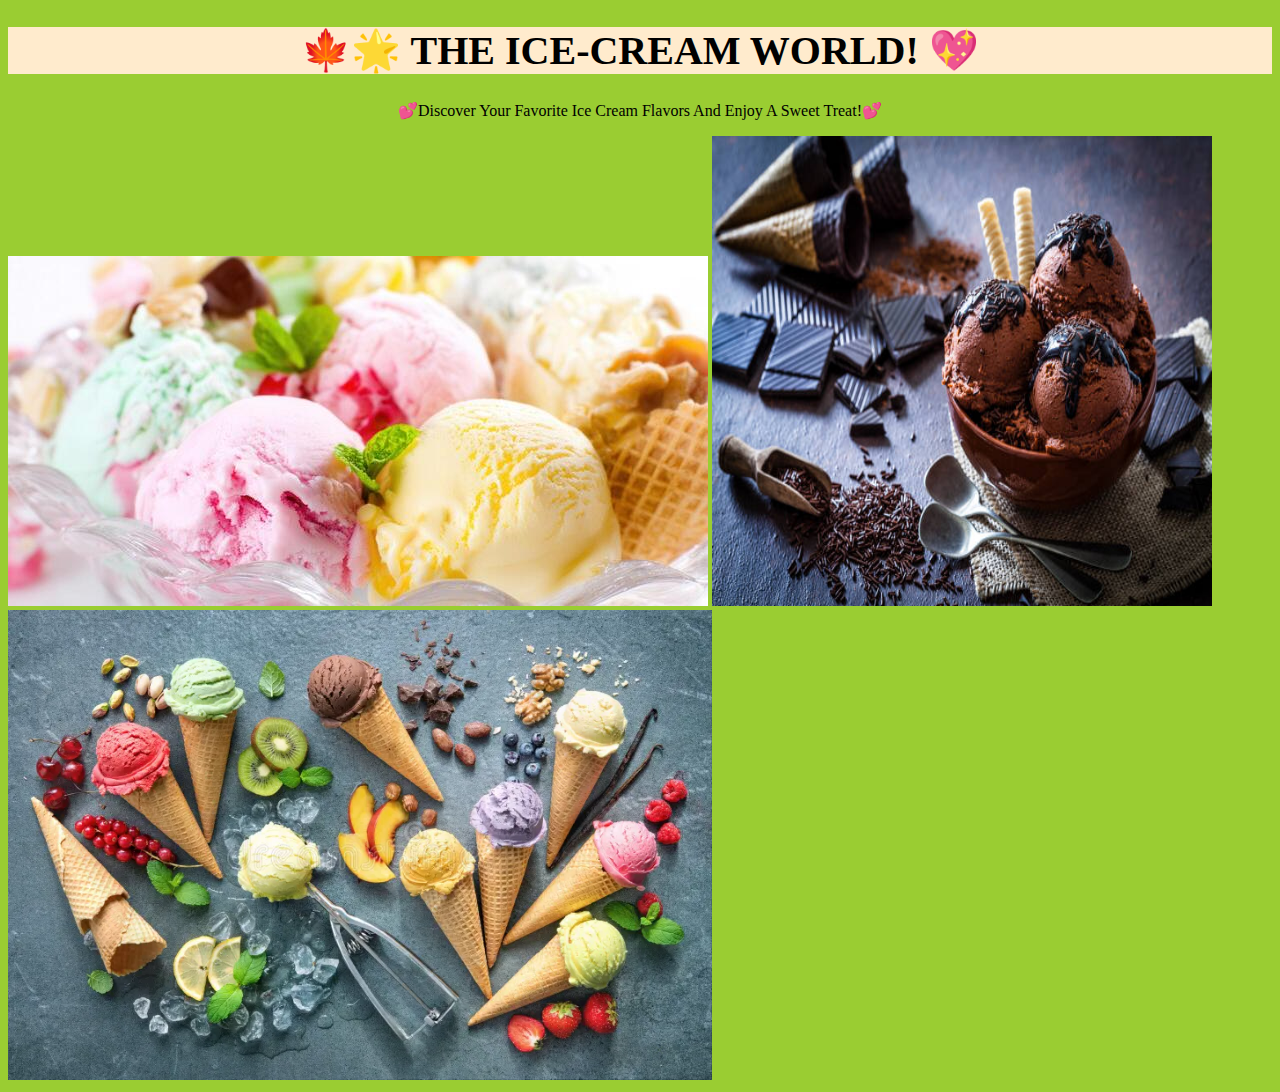
<file: index.html>
<!DOCTYPE html>
<html lang="en">
<head>
    <meta charset="UTF-8">
    <meta name="viewport" content="width=device-width, initial-scale=1.0">
    <title>Home</title>
    <style>
        .t_align{
            text-align: center;
            text-transform: uppercase;
            font-size: 40px;
            color: black;
            background-color: blanchedalmond;
        }
        p{
         text-align: center;
         color: black;
         text-transform: capitalize;
        }
        img{
            image-resolution: center;
            image-orientation: 30;
        }
    
        

    </style>
</head>
<body style="background-color: yellowgreen;">
    <h1 class="t_align">🍁🌟  The Ice-Cream World! 💖</h1>
    <p >💕Discover your favorite ice cream flavors and enjoy a sweet treat!💕</p>
    <img src="IMAGES/sweeet.jpeg" alt="sweet">
    <img src="IMAGES/dark.jpg" alt="dark" height="470px" width="500">
    <img src="IMAGES/coan.webp" alt="coan" height="470px">
    
</body>
</html>
</file>
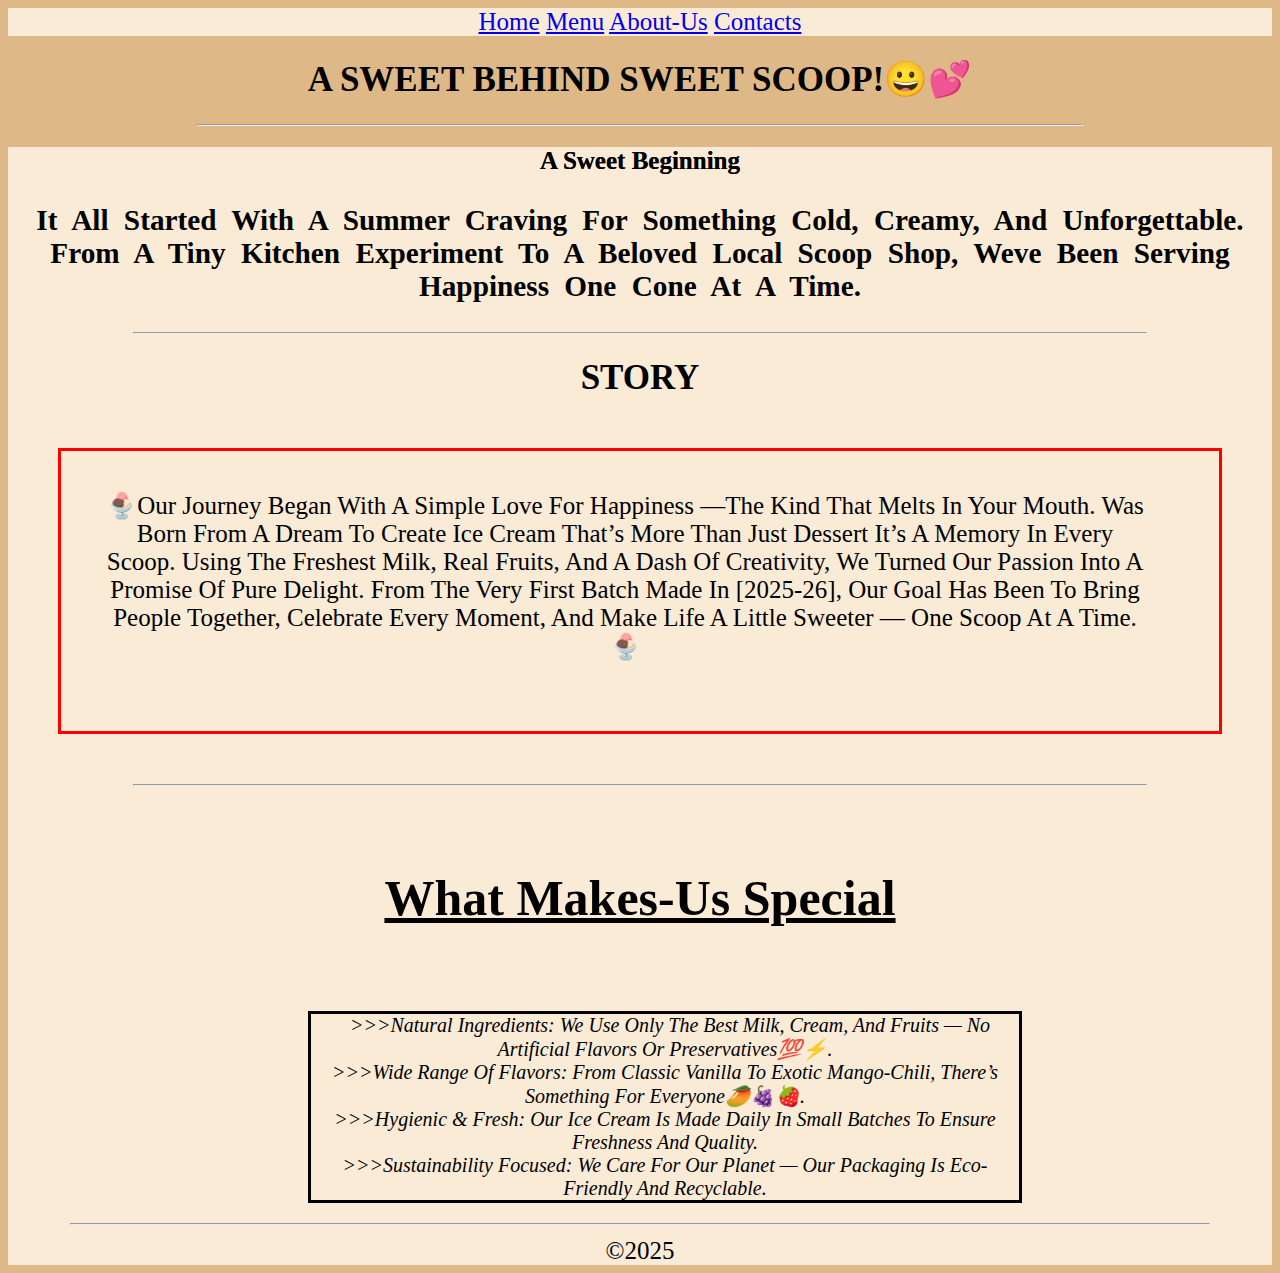
<file: about_us.html>
<!DOCTYPE html>
<html lang="en">
<head>
    <meta charset="UTF-8">
    <meta name="viewport" content="width=device-width, initial-scale=1.0">
    <title>About us</title>
    <link rel="stylesheet" href="css/header.css">
</head>
<body>

    <style>
        body{
           background-color:burlywood ; 
        }
        h1{
            font-size: 35px;
            text-transform:uppercase;
            text-decoration: dashed;
            text-align: center;
        }
        hr{
            color: black;

        }
        h2{
            color:black;
            font-size: 25px;
            text-align: center;
            text-transform: capitalize;
            text-shadow: 0px 0px 0px rgb(29, 28, 27);
       }
       h3{
        text-align: center;
        word-spacing: 8px;
        color:black;
    
       }
       .t_color{
        color: white;
       }
       #format{
        border: 3px orangered;
        padding: 10px;
       }
       .parg1{
        font-size: 25px;
        border: 3px solid red;
        padding: 40px 70px 70px 40px;
        margin: 50px;
       }
       .parg2{
        border: 3px solid black;
        padding: 0px;
        padding-left:0px;
        padding-right: 0%;
        margin-left: 300px;
        margin-right: 250px;
        font-size: 20px;
        color: black;
        font-style: italic;
        text-align: center;
        text-transform: capitalize;
        text-indent: 10px;
        
       }
       .vk{
        text-align: center;
        text-decoration: underline;
        font-size: 50px;
       }
    </style>
</head>
<body >
      <header>
        <nav class="t_word_space">
        <a href="index.html">Home</a>
        <a href="menu.html">Menu</a>
        <a href="about_us.html">About-us</a>
        <a href="contacts.html">Contacts</a>

        </nav>
    </header>
  
    <h1>A sweet behind sweet Scoop!😀💕</h1>
    <hr width="70%"/>
    <header>
        <h2>A Sweet Beginning</h2>
        <h3>It all started with a summer craving for something cold, creamy, and unforgettable.
            From a tiny kitchen experiment to a beloved local scoop shop, weve been serving happiness one cone at a time.
        </h3>
        <hr width="80% " class="t_color">
        <h1>Story</h1>
        <p class="parg1"> 🍨Our journey began with a simple love for happiness —the kind that melts in your mouth.  was born from a dream to create ice cream that’s more than just dessert it’s a memory in every scoop. Using the freshest milk, real fruits, and a dash of creativity, we turned our passion into a promise of pure delight. From the very first batch made in [2025-26], our goal has been to bring people together, celebrate every moment, and make life a little sweeter — one scoop at a time.🍨</p>
        <hr width="80%">
        <h5 class="vk"> What Makes-Us Special</h5>
        <p class="parg2" >
            >>>Natural Ingredients: We use only the best milk, cream, and fruits — no artificial flavors or preservatives💯⚡.<br>
            >>>Wide Range of Flavors: From classic vanilla to exotic mango-chili, there’s something for everyone🥭🍇🍓.<br>
            >>>Hygienic & Fresh: Our ice cream is made daily in small batches to ensure freshness and quality.<br>
            >>>Sustainability Focused: We care for our planet — our packaging is eco-friendly and recyclable.
        </p>
        <hr width="90%">
        &copy;2025
    </header>
</body>
</html>
</file>
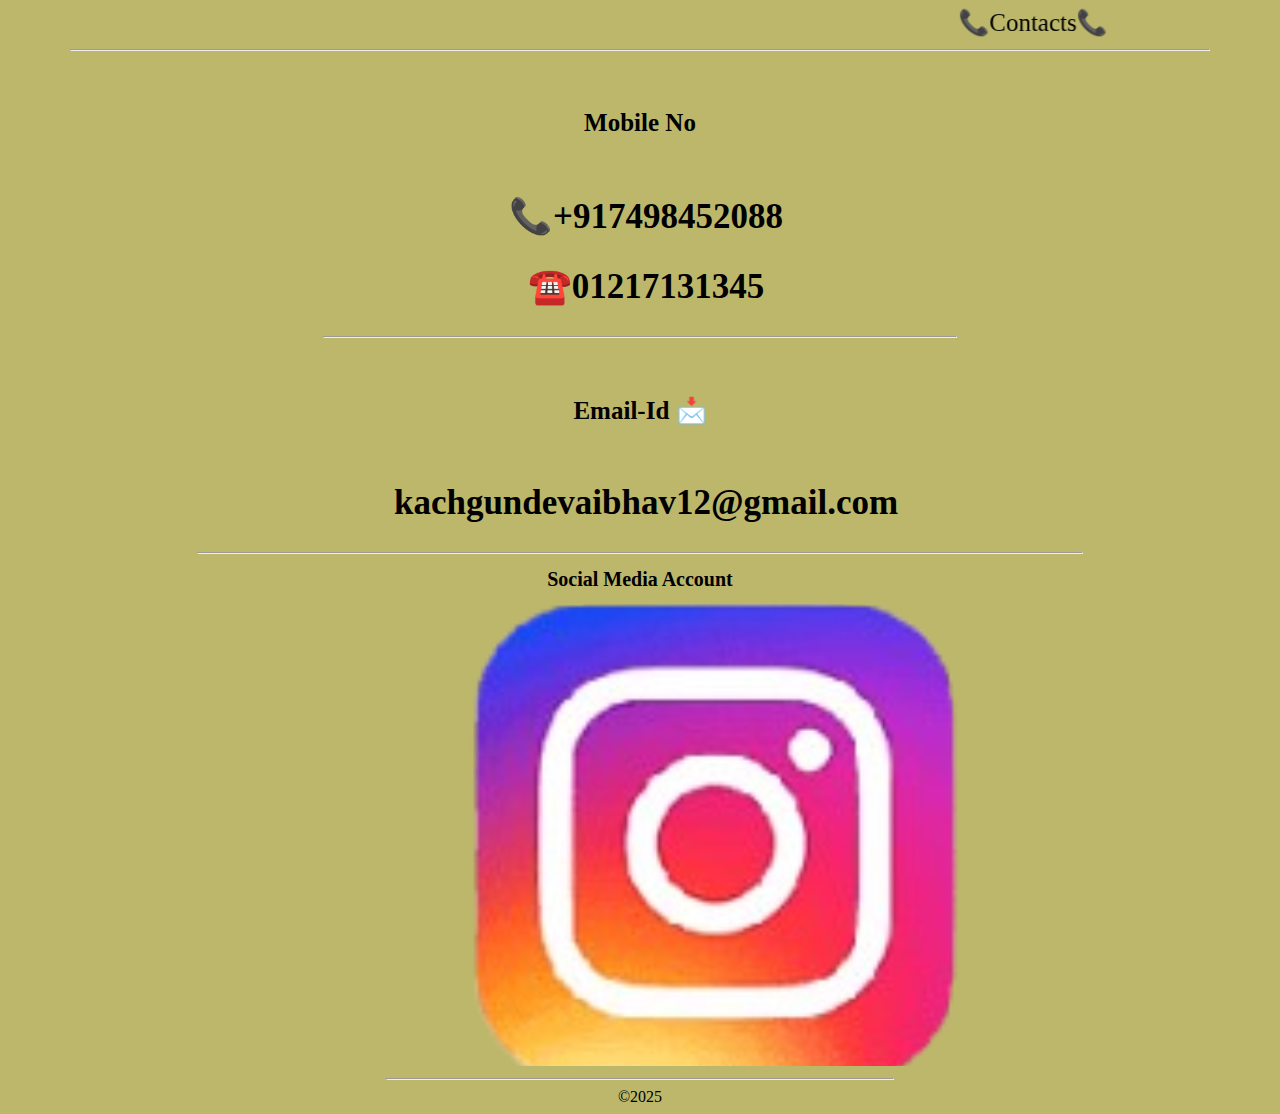
<file: contacts.html>
<!DOCTYPE html>
<html lang="en">
<head>
    <meta charset="UTF-8">
    <meta name="viewport" content="width=device-width, initial-scale=1.0">
    <title>Contacts</title>
    <style>
        body{
            background-color: darkkhaki;
        }
        h2{
            text-align: center;
            font-size: 35px;
            color: black;
            text-transform: lowercase;
            text-indent: 12px ;
        }
        marquee{
            font-size: 25px;
            
        }
        h6{
            font-size: 25px;
            text-align: center;
            text-transform: capitalize;
        }
    footer{
        text-align: center;
    }
    .v_align{
        text-align: center;
        font-size: 20px;
    }
    .t_size{
        width: 100px;
        height: 100px;
        text-align: center;
    }
    .size{
        text-align: center;
    }
    .tr_align{
        text-align: center;
    }
        
        

    </style>
</head>
<body>
    <marquee scrollamount="40" behaviour="alternate" >📞Contacts📞</marquee >
    <hr width="90%">
    <h6>mobile no</h6>
    <h2>📞+917498452088</h2>
    <h2>☎️01217131345</h2>
    <hr width="50%">
    <h6>email-id 📩</h6>
    <h2>kachgundevaibhav12@gmail.com</h2>
    <hr width="70%">
    <h1 class="v_align">   Social Media Account</h1>
    <map name="social">
    <center>
            <img src="IMAGES/instagram2.png" alt="instagram" usemap="#social" class="tr_align"  >
            <map name="social">
                <area shape="rect" coords="280,36,701,432" href="http://www.instagram.com/" alt=" instagram">
            </map>


    </center>

    
    <footer class="t_align">


        <hr width="40%">
        &copy;2025
    </footer>
</body>
</html>
</file>
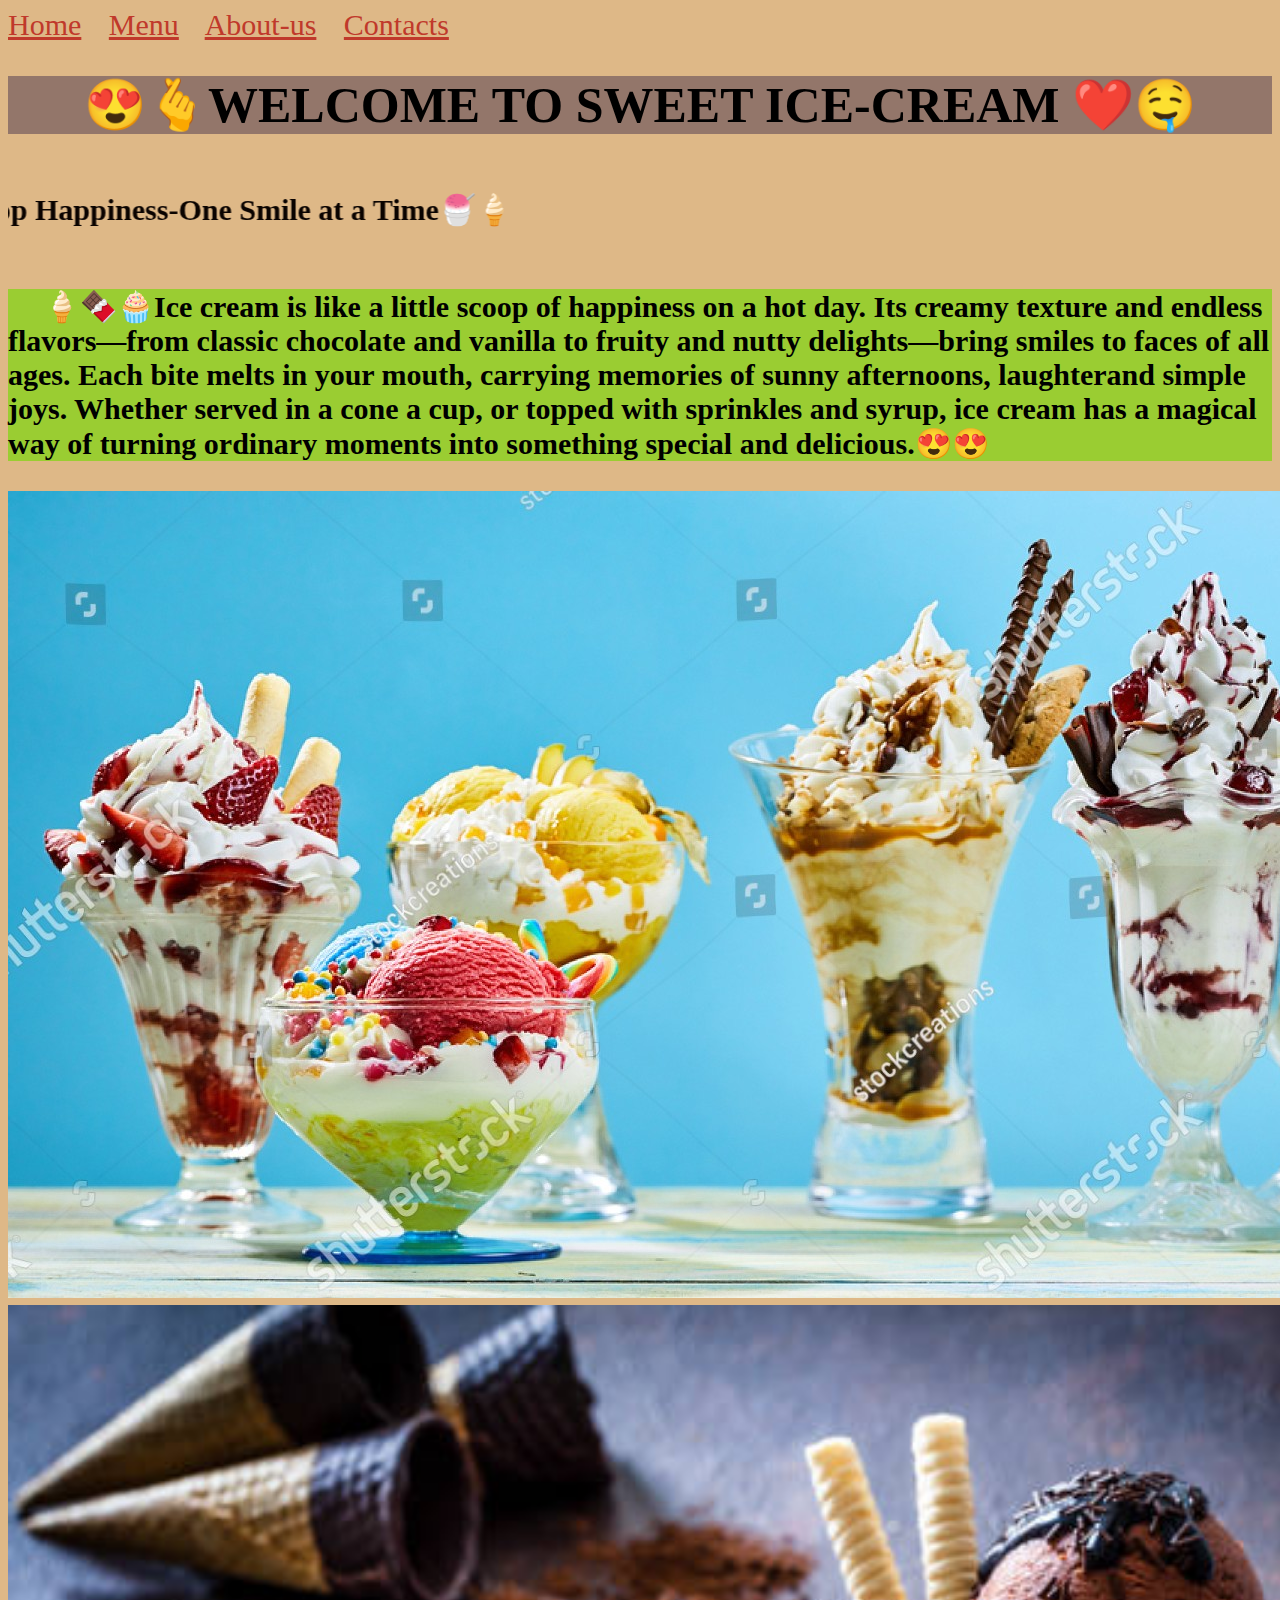
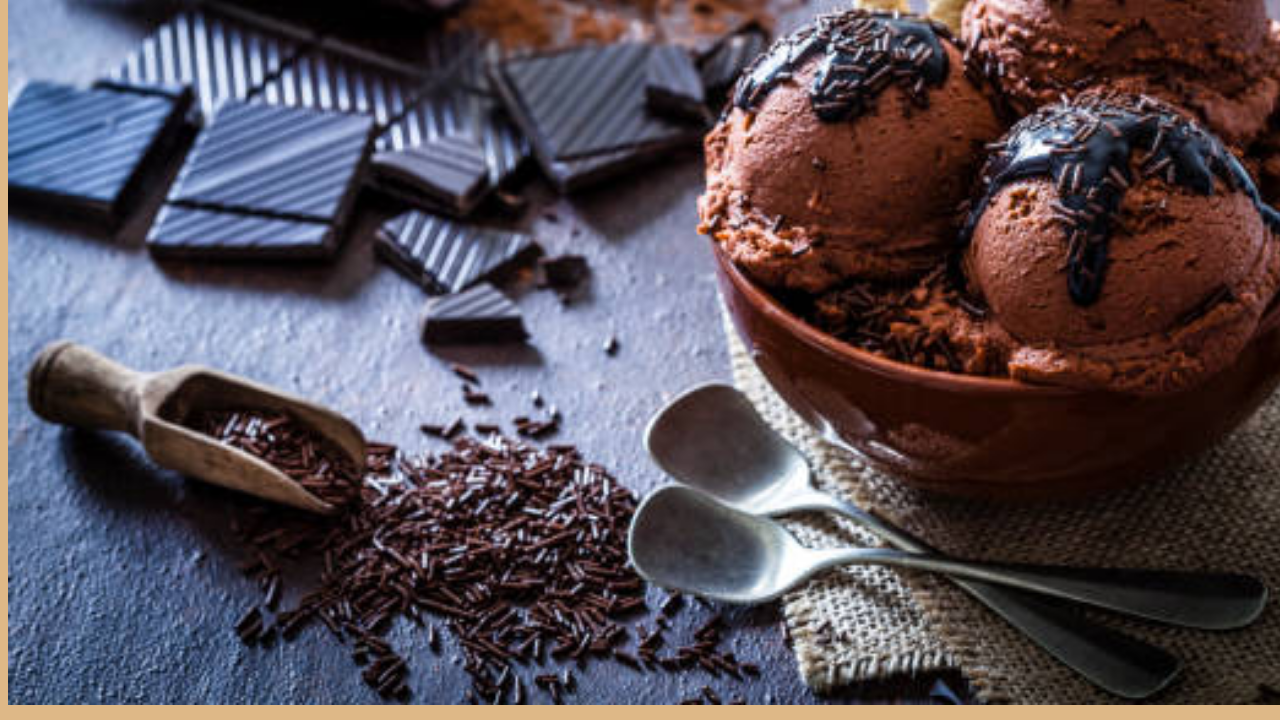
<file: ice_cream.html>
<!DOCTYPE html>
<html lang="en">
<head>
    <meta charset="UTF-8">
    <meta name="viewport" content="width=device-width, initial-scale=1.0">
    <title>ICE-CREAM</title>
    <style>
        h1{
            background-color:rgb(147, 118, 106) ;
            font-size: 50px;
            text-align: center;
            color: black;
            text-transform: uppercase;
        }
        *{
            font-size: 30px;
        }
        h2{
            font-size: 30px;
            text-align: center;
            color: rgb(10, 3, 0);
            behavior: initial;
            background-image: -moz-repeating-linear-gradient();
            text-decoration: blue;
            
        }
        p{
            background-color: yellowgreen;
            text-indent: 35px;
        }
        body{
            color: black;
        }
        header{
            font-size: 30px;
            color: black;
        }
        .t_word_space{
            word-spacing: 20px;
        }

        
    
        
    </style>
</head>
<body style="background-color: burlywood;" >
<body bgcolor="#FFF8E7" text="#4B3832" link="#C0392B" vlink="#7B241C" alink="#E74C3C">
    <header>
        <nav class="t_word_space">
        <a href="index.html">Home</a>
        <a href="menu.html">Menu</a>
        <a href="about_us.html">About-us</a>
        <a href="contacts.html">Contacts</a>

        </nav>
    </header>
    
    <h1 class=>😍🫰Welcome To  sweet Ice-cream ❤️🤤 </h1>
    <marquee scrollamount="20" direction="right"behaviour="alternate">
    <h2>😀Scoop Happiness-One Smile at a Time🍧🍦</h2></marquee>
    <p><b>🍦🍫🧁Ice cream is like a little scoop of happiness on a hot day. Its creamy texture and endless flavors—from classic chocolate and vanilla to fruity and nutty delights—bring smiles to faces of all ages. Each bite melts in your mouth, carrying memories of sunny afternoons, laughterand simple joys. Whether served in a cone a cup, or topped with sprinkles and syrup, ice cream has a magical way of turning ordinary moments into something special and delicious.😍😍</b></p>
    <img src="IMAGES/sweet.jpg" alt="sweet and delicious" width="">
    <img src="IMAGES/dark.jpg" alt="dark" width="1500" >
</body>
</html>
</file>
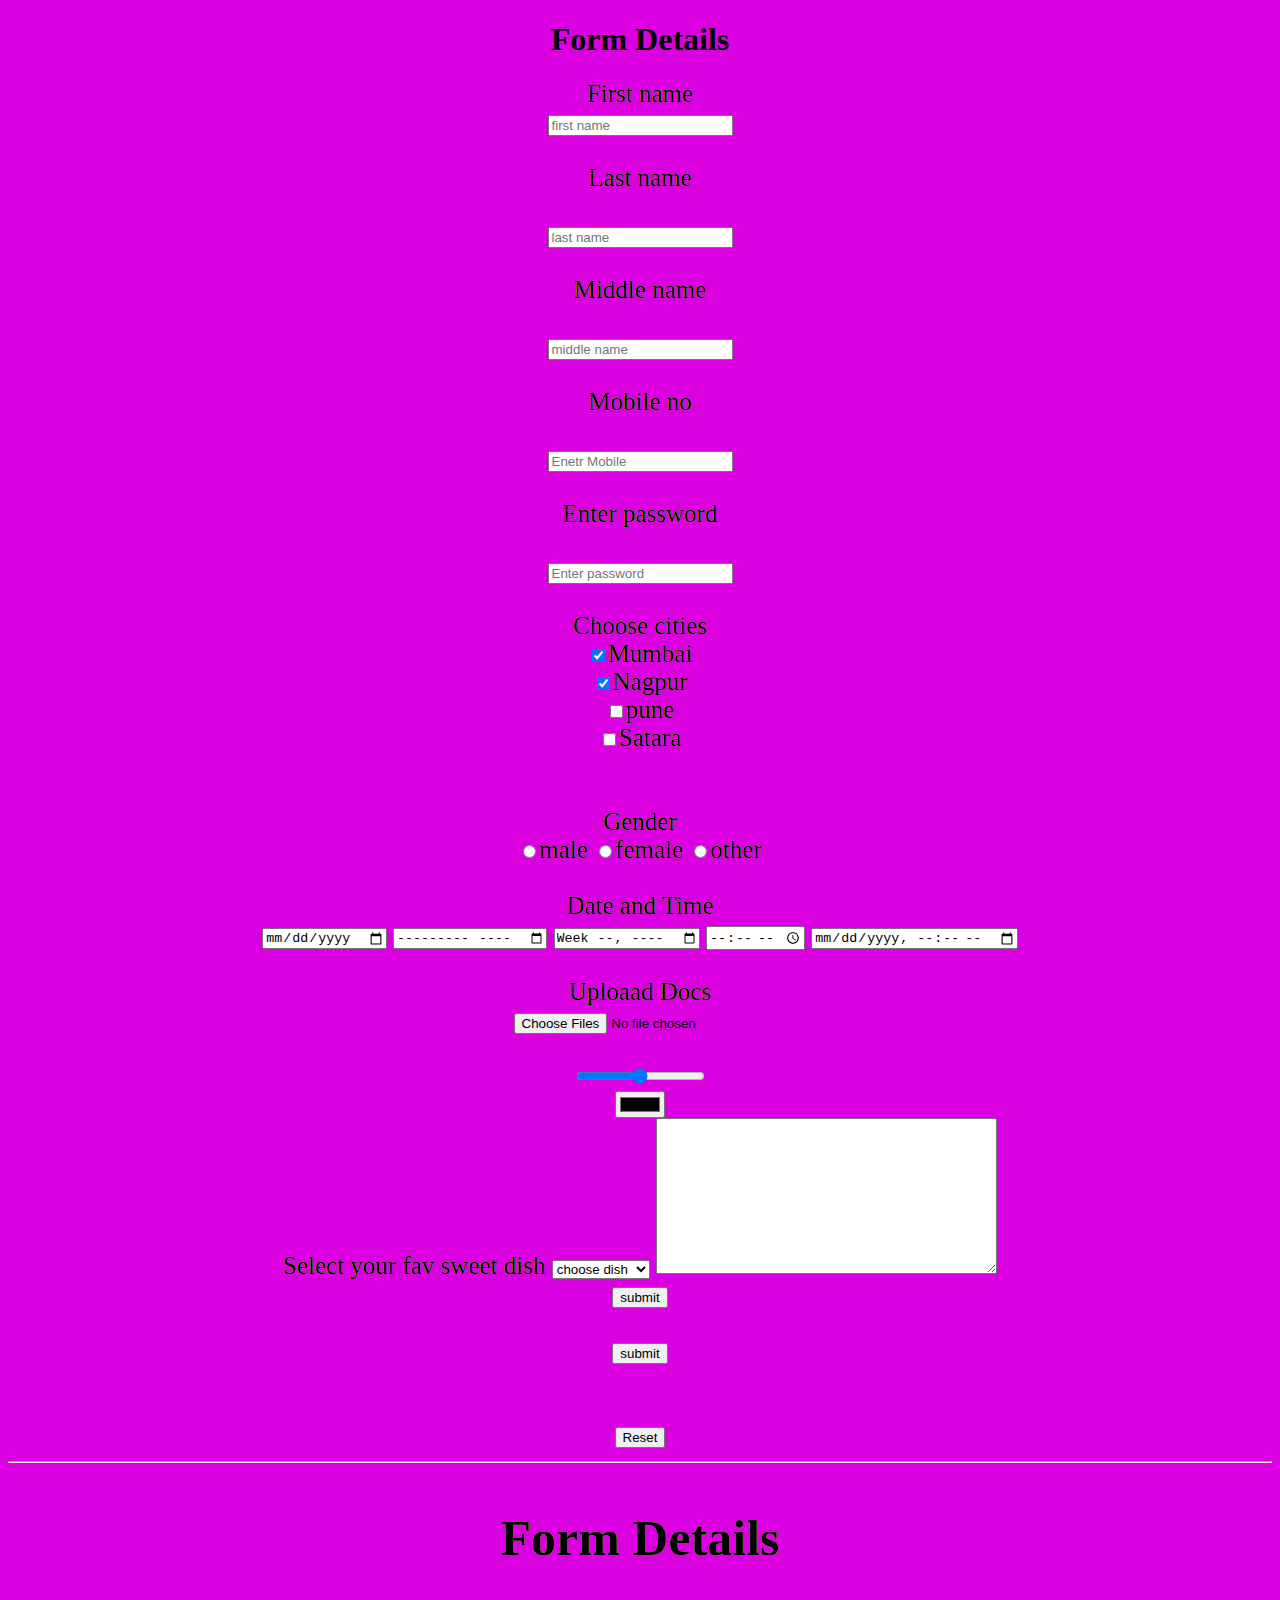
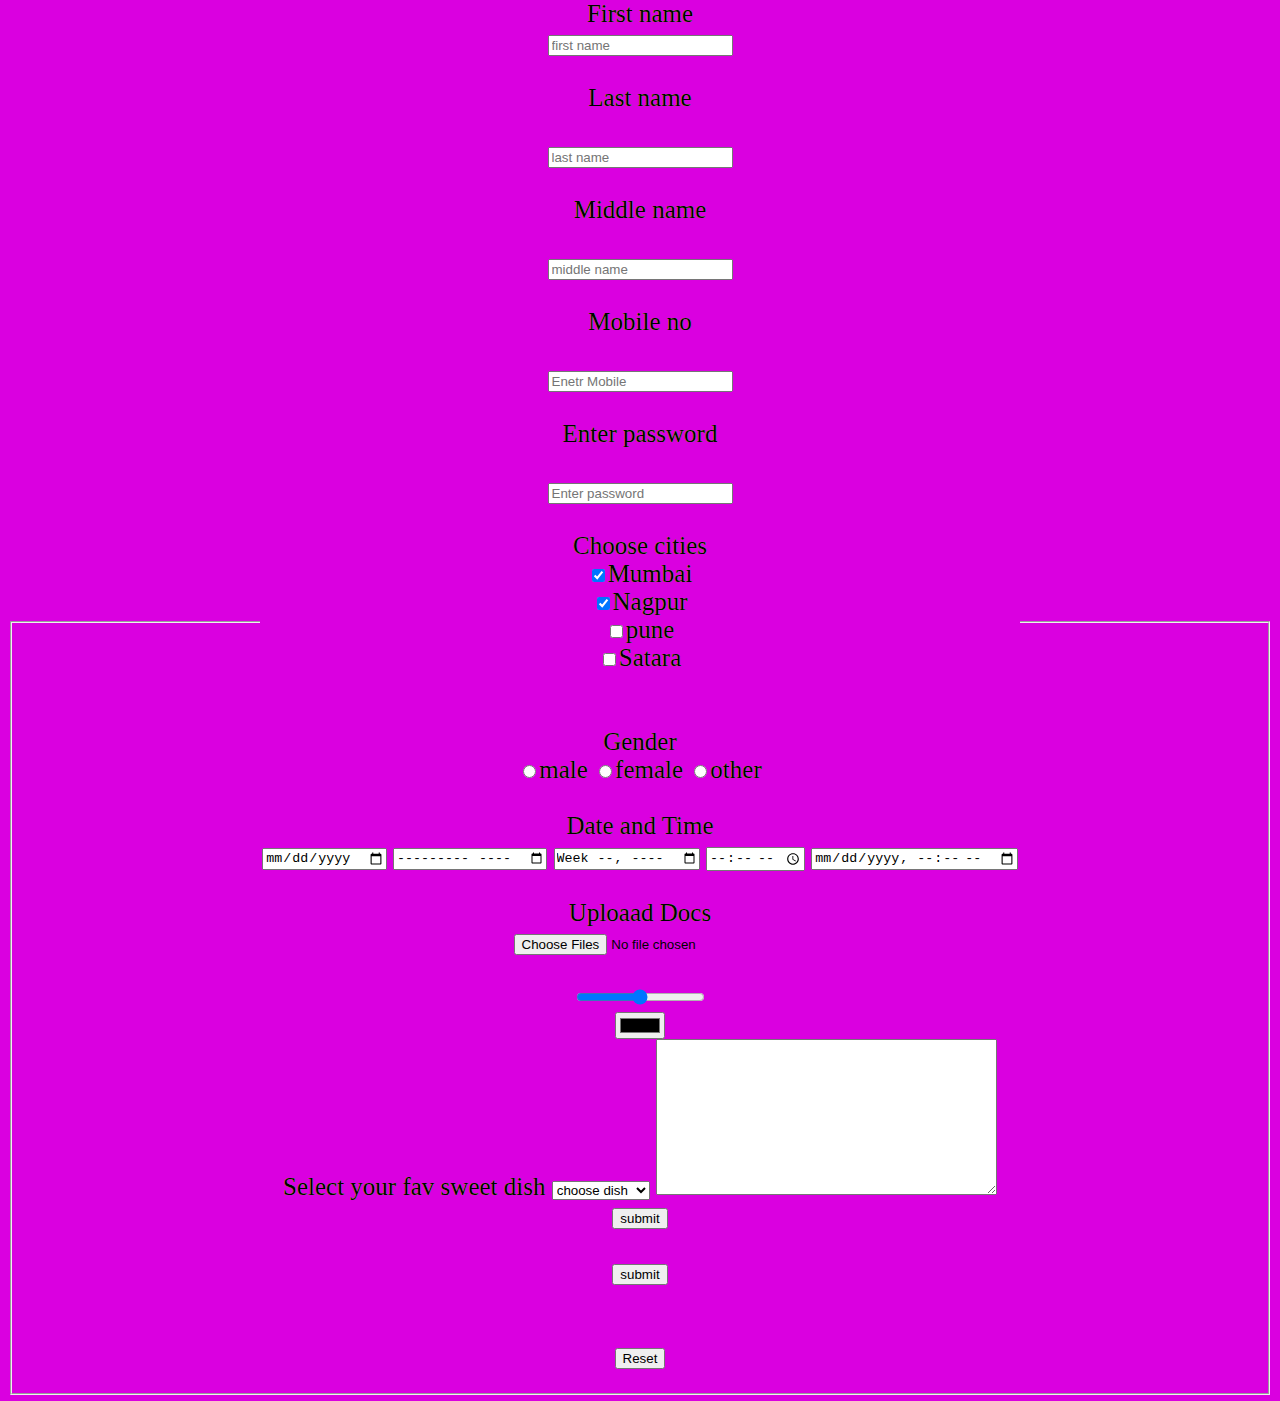
<file: input_type.html>
<!DOCTYPE html>
<html lang="en">

<head>
    <meta charset="UTF-8">
    <meta name="viewport" content="width=h1, initial-scale=1.0">
    <title>Document</title>
    <style>
        body {
            color: black;

        }

        h1 {
            text-align: center;
            text-transform: capitalize;
            font-size: px;
            color: black;
        }

        form {
            text-align: center;
            text-decoration: solid red;
            text-shadow: 0px 0px 0px greenyellow;
            font-size: 25px
        }

        ;
    </style>
</head>

<body bgcolor="danger">
    <h1>Form details</h1>
    <form>
        <label>First name</label><br>
        <input type="text" placeholder="first name" /><br><br>
        <label>Last name</label><br><br>
        <input type="text" placeholder="last name" /><br><br>
        <label>Middle name</label><br><br>
        <input type="text " placeholder="middle name" /><br><br>
        <label> Mobile no</label><br><br>
        <input type="number" placeholder="Enetr Mobile"><br><br>
        <!-- password -->
        <label> Enter password</label><br><br>
        <input type="password" placeholder="Enter password" /><br><br>
        <!-- checkbox -->
        <label>Choose cities</label><br>
        <input type="checkbox" checked>Mumbai <br>
        <input type="checkbox" checked>Nagpur <br>
        <input type="checkbox">pune <br>
        <input type="checkbox">Satara <br>
        <!-- radio button -->
        <br><br>
        <label for=""> Gender</label><br>
        <input type="radio" name="gender">male
        <input type="radio" name="gender">female
        <input type="radio" name="gender">other
        <br><br>
        <!-- date and time -->
        <label>Date and Time</label><br>
        <input type="date">
        <input type="month">
        <input type="week">
        <input type="time">
        <input type="datetime-local"><br><br>
        <!-- Document -->
        <label> Uploaad Docs</label><br>
        <input type="file" multiple /><br><br>
        <!-- range -->
        <input type="range" /><br>
        <input type="color" />
        <br>
        <label> Select your fav sweet dish</label>
        <select>
            <option>choose dish </option>
            <option>kaju katli <img src="IMAGES/dark.jpg" alt=" kaju"></option>
            <option>Gulab jamun</option>
            <option>khir</option>
            <option>son papdi</option>
            <option>Bundi ladu</option>
            <option>Rasgulla</option>
        </select>
        <textarea rows="10" cols="40"></textarea>
        <br>
        <input type="submit" value="submit" /><br><br>
        <input type="button" value="submit" /><br><br>
        <br>
        <input type="reset" />

        <hr>
        <fieldset>
            <legend>
                <h1>Form details</h1>
                <form>
                    <label>First name</label><br>
                    <input type="text" placeholder="first name" /><br><br>
                    <label>Last name</label><br><br>
                    <input type="text" placeholder="last name" /><br><br>
                    <label>Middle name</label><br><br>
                    <input type="text " placeholder="middle name" /><br><br>
                    <label> Mobile no</label><br><br>
                    <input type="number" placeholder="Enetr Mobile"><br><br>
                    <!-- password -->
                    <label> Enter password</label><br><br>
                    <input type="password" placeholder="Enter password" /><br><br>
                    <!-- checkbox -->
                    <label>Choose cities</label><br>
                    <input type="checkbox" checked>Mumbai <br>
                    <input type="checkbox" checked>Nagpur <br>
                    <input type="checkbox">pune <br>
                    <input type="checkbox">Satara <br>
                    <!-- radio button -->
                    <br><br>
                    <label for=""> Gender</label><br>
                    <input type="radio" name="gender">male
                    <input type="radio" name="gender">female
                    <input type="radio" name="gender">other
                    <br><br>
                    <!-- date and time -->
                    <label>Date and Time</label><br>
                    <input type="date">
                    <input type="month">
                    <input type="week">
                    <input type="time">
                    <input type="datetime-local"><br><br>
                    <!-- Document -->
                    <label> Uploaad Docs</label><br>
                    <input type="file" multiple /><br><br>
                    <!-- range -->
                    <input type="range" /><br>
                    <input type="color" />
                    <br>
                    <label> Select your fav sweet dish</label>
                    <select>
                        <option>choose dish </option>
                        <option>kaju katli <img src="IMAGES/dark.jpg" alt=" kaju"></option>
                        <option>Gulab jamun</option>
                        <option>khir</option>
                        <option>son papdi</option>
                        <option>Bundi ladu</option>
                        <option>Rasgulla</option>
                    </select>
                    <textarea rows="10" cols="40"></textarea>
                    <br>
                    <input type="submit" value="submit" /><br><br>
                    <input type="button" value="submit" /><br><br>
                    <br>
                    <input type="reset" />

            </legend>
        </fieldset>

    </form>
</body>

</html>
</file>
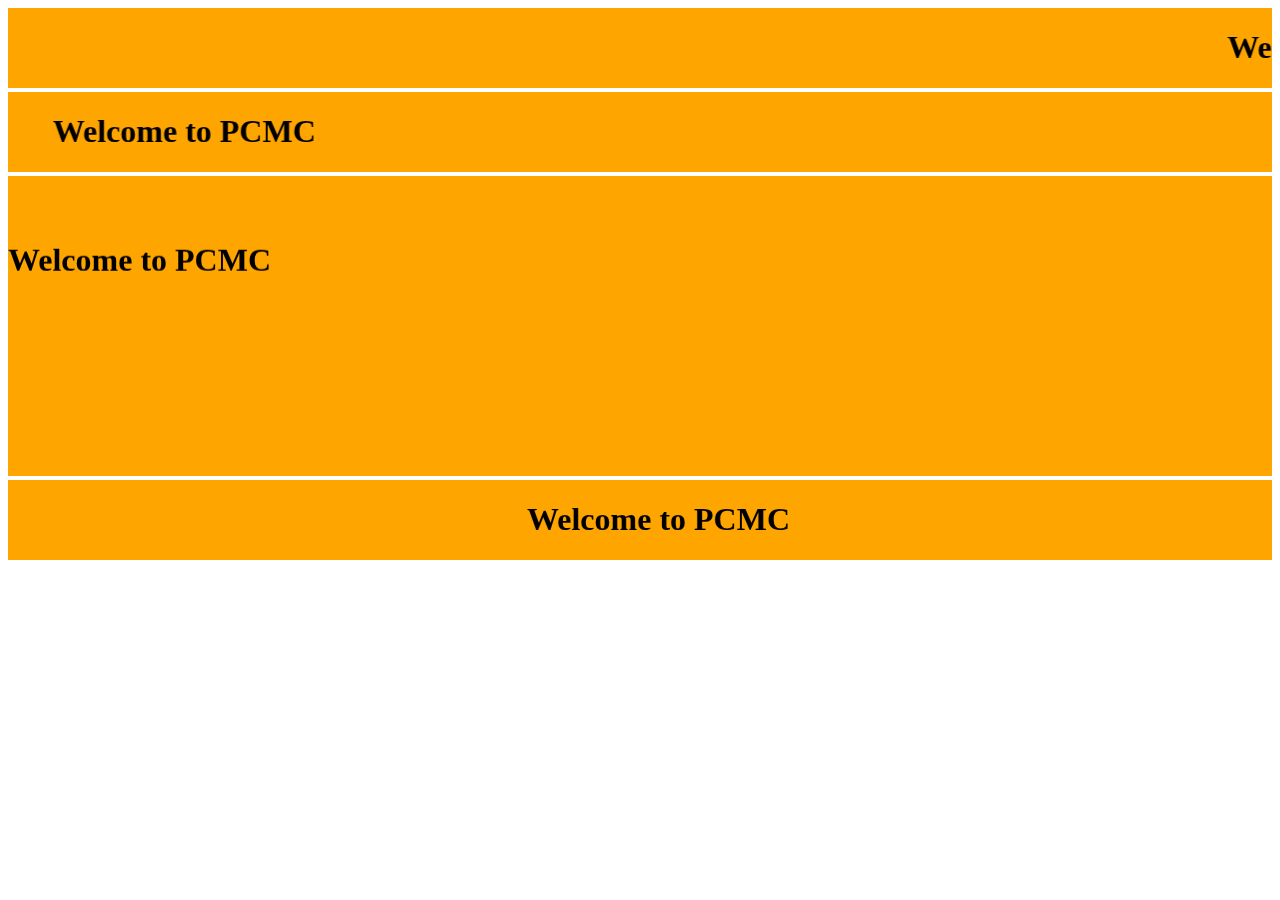
<file: marqueee.html>
<!DOCTYPE html>
<html lang="en">
<head>
    <meta charset="UTF-8">
    <meta name="viewport" content="width=device-width, initial-scale=1.0">
    <title>Document</title>
</head>
<body>
    <marquee bgcolor="orange" >
        <h1>Welcome to PCMC</h1>
    </marquee>
    <marquee bgcolor="orange"direction="right" behavior="alternate" >
        <h1>Welcome to PCMC</h1>
    </marquee>
    <marquee bgcolor="orange" direction="down" height="300px" behavior="alternate" >
        <h1>Welcome to PCMC</h1>
    </marquee>
    <marquee scrollamount="100" bgcolor="orange">
        <h1>Welcome to PCMC</h1>
    </marquee>
</body>
</html>
</file>
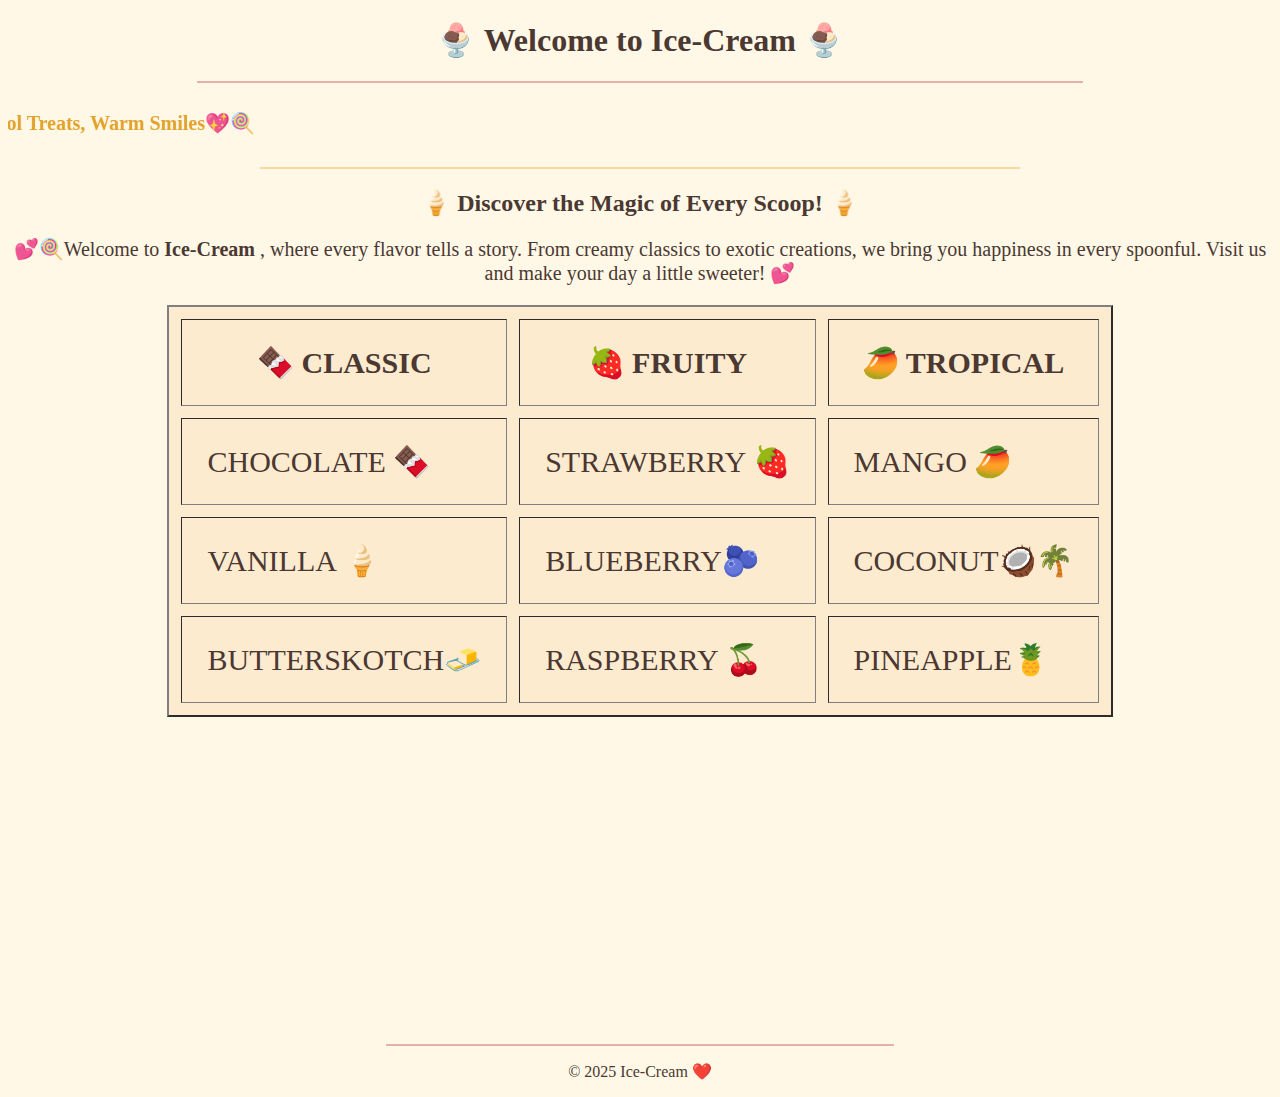
<file: menu.html>
<!DOCTYPE html>
<html>
<head>
<title>Menu</title>
</head>
<style>
    table{
        font-size: 30px;
        table-layout: auto;
        text-transform: uppercase;
        
    }
    .t_align{
        text-align: center;
    }
    .t_font{
        font-size: 20px;
    }
    .t_color{
        color: chocolate;
    }
    .t_color_{
        color: rgb(226, 162, 43);
        font-size: 20px;
        
    }
    .t_shadow{
        text-shadow: 12px 13px 34px 12px;
    }
    
</style>

<body bgcolor="#FFF8E7" text="#4B3832" link="#C0392B" vlink="#7B241C" alink="#E74C3C">

<center>
    <h1>🍨 Welcome to Ice-Cream  🍨</h1>
    <hr width="70%" color="#E6B0AA">
    <marquee scrollamount="30" direction="right" behaviour="alternate">
    <h3 class="t_color_" class="t_shadow">💖Cool Treats, Warm Smiles💖🍭</h3></marquee>


</center>

<hr width="60%" color="#FAD7A0">

<h2 align="center">🍦 Discover the Magic of Every Scoop! 🍦</h2>
<p align="center" class="t_font">
    💕🍭Welcome to <b>Ice-Cream </b>, where every flavor tells a story.  
    From creamy classics to exotic creations, we bring you happiness in every spoonful.  
    Visit us and make your day a little sweeter! 💕
</p>

<center>
    <table border="2"  cellpadding="25" cellspacing="12" bgcolor="#FDEBD0" widht="160px">
        <tr>
            <th>🍫 Classic</th>
            <th>🍓 Fruity</th>
            <th>🥭 Tropical</th>
        </tr>
        <tr>
            <td>chocolate  🍫</td>
            <td>Strawberry 🍓</td>
            <td>Mango 🥭</td>
        </tr>
        <tr>
            <td>vanilla 🍦</td>
            <td>Blueberry🫐</td>
            <td>Coconut🥥🌴</td>
        </tr>
        <tr>
            <td>butterskotch🧈</td>
            <td>Raspberry 🍒</td>
            <td>Pineapple🍍</td>
        </tr>
    </table>
</center>
</center>
<iframe width="1500" height="315"  src="https://www.youtube.com/embed/8Qbax_1szSs?si=baNndC7SQOGj8bh4" title="YouTube video player" frameborder="0" allow="accelerometer; autoplay; clipboard-write; encrypted-media; gyroscope; picture-in-picture; web-share" referrerpolicy="strict-origin-when-cross-origin" allowfullscreen ></iframe>

    <hr width="40%" color="#E6B0AA">
    <p class="t_align">© 2025 Ice-Cream ❤️ </p>
</body>
</html>
</file>
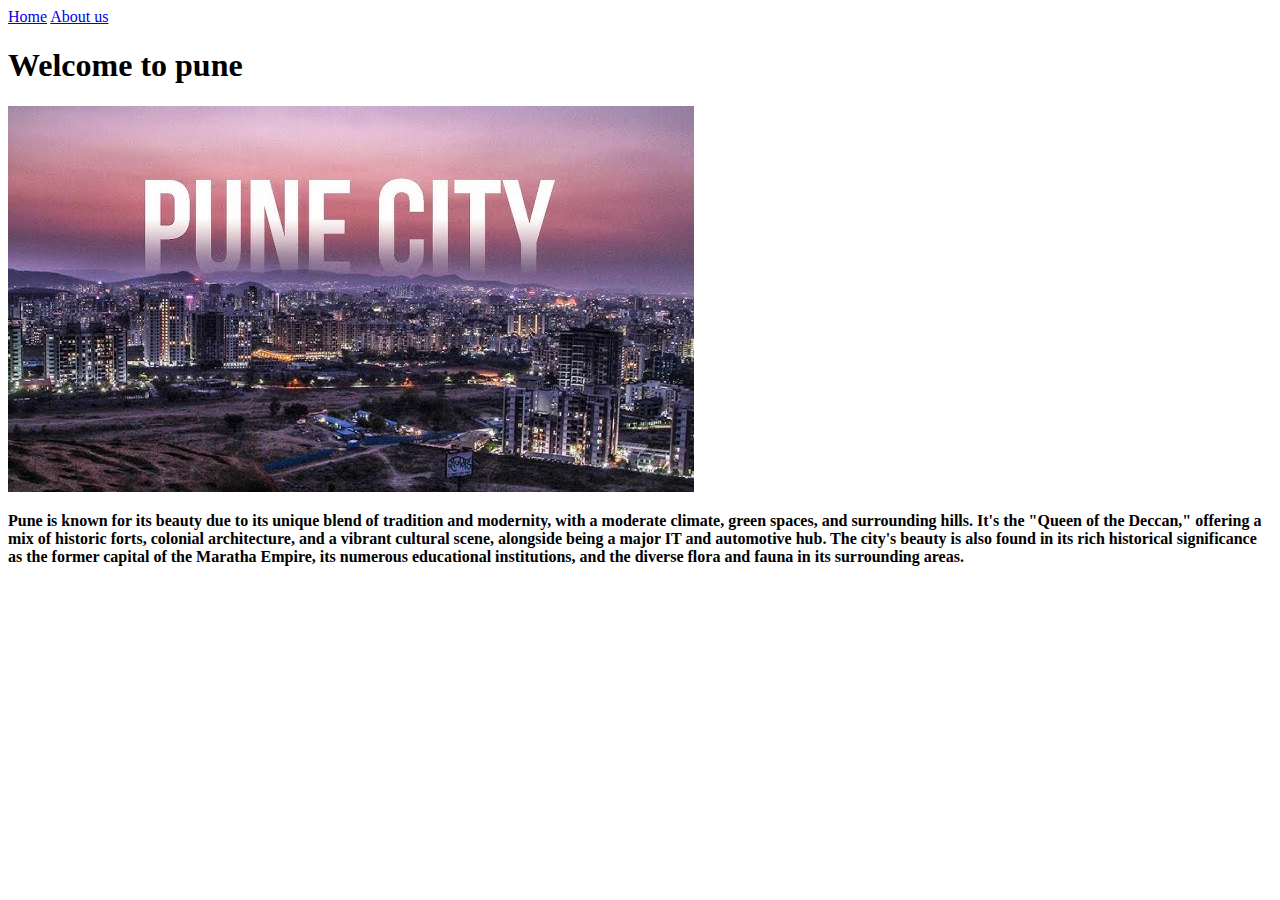
<file: sementac_tages.html>
<!DOCTYPE html>
<html lang="en">

<head>
    <meta charset="UTF-8">
    <meta name="viewport" content="width=device-width, initial-scale=1.0">
    <title>Document</title>
</head>

<body>
    <!-- Header start -->
    <header>
        <nav>
            <a href="input_type.html">Home</a>
            <a href="img.html">About us</a>
        </nav>
    </header>
    <!-- Header end -->
    <!-- main page start -->
    <main>
        <!-- about us section start -->
        <section>
            <h1>Welcome to pune</h1>
            <picture>
                <img src="IMAGES/hq720.jpg" alt="pune city">
            </picture>
            <p><b>
                    Pune is known for its beauty due to its unique blend of tradition and modernity, with a moderate
                    climate, green spaces, and surrounding hills. It's the "Queen of the Deccan," offering a mix of
                    historic forts, colonial architecture, and a vibrant cultural scene, alongside being a major IT and
                    automotive hub. The city's beauty is also found in its rich historical significance as the former
                    capital of the Maratha Empire, its numerous educational institutions, and the diverse flora and
                    fauna in its surrounding areas.
            </p></b>
        </section>
        <!-- About us section end -->

    </main>
</body>

</html>
</file>
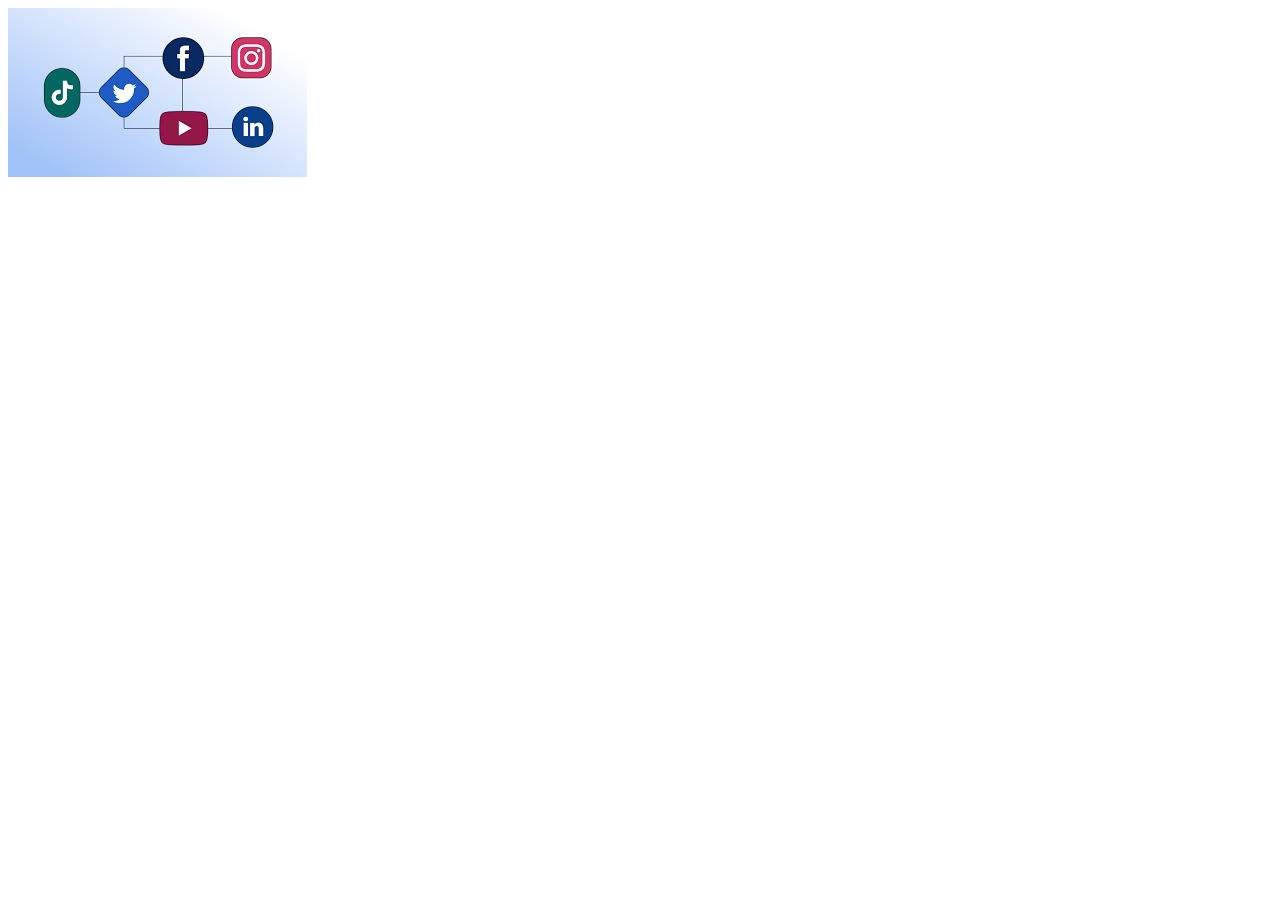
<file: social_media.html>
<!DOCTYPE html>
<html lang="en">
<head>
    <meta charset="UTF-8">
    <meta name="viewport" content="width=device-width, initial-scale=1.0">
    <title>Document</title>
</head>
<body>
    <img src="IMAGES/images.jpg" alt="social media" usemap="#social">
    <map name="social">
        <area shape="circle" coords="175,50," href="www.facebook.com/" 
        target="blank">
        <area shape="rect" coords="154,106,198,136" href="http://www.youtube.com/" 
        target="_blank">
        <area shape="poly" coords="104,71,130,96" href="http://www.youtube.com/" target="_blank">

    </map>

</body>
</html>
</file>
<file: css/header.css>
header{
    font-size: 25px;
    text-transform: capitalize;
    text-align: center;
    text-indent: 0%;
    color: black;
    background-color: antiquewhite;
}
</file>
